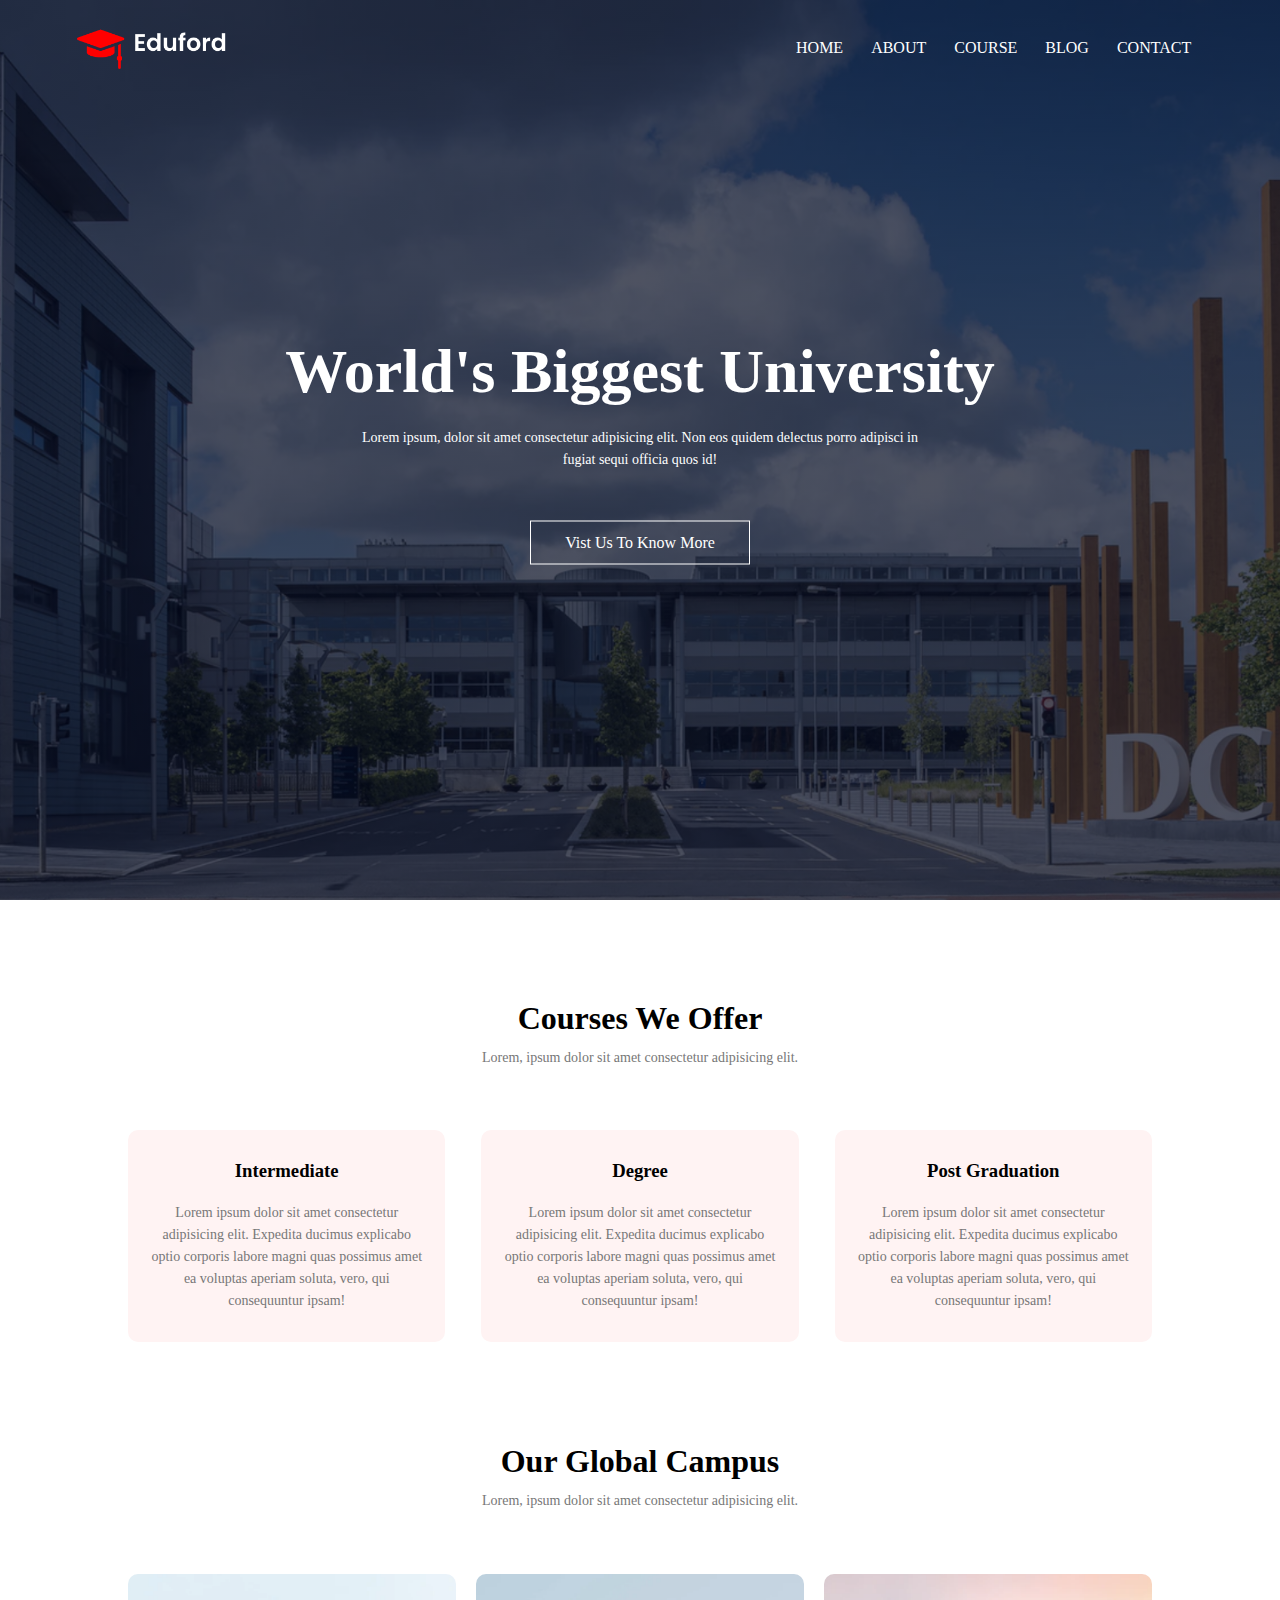
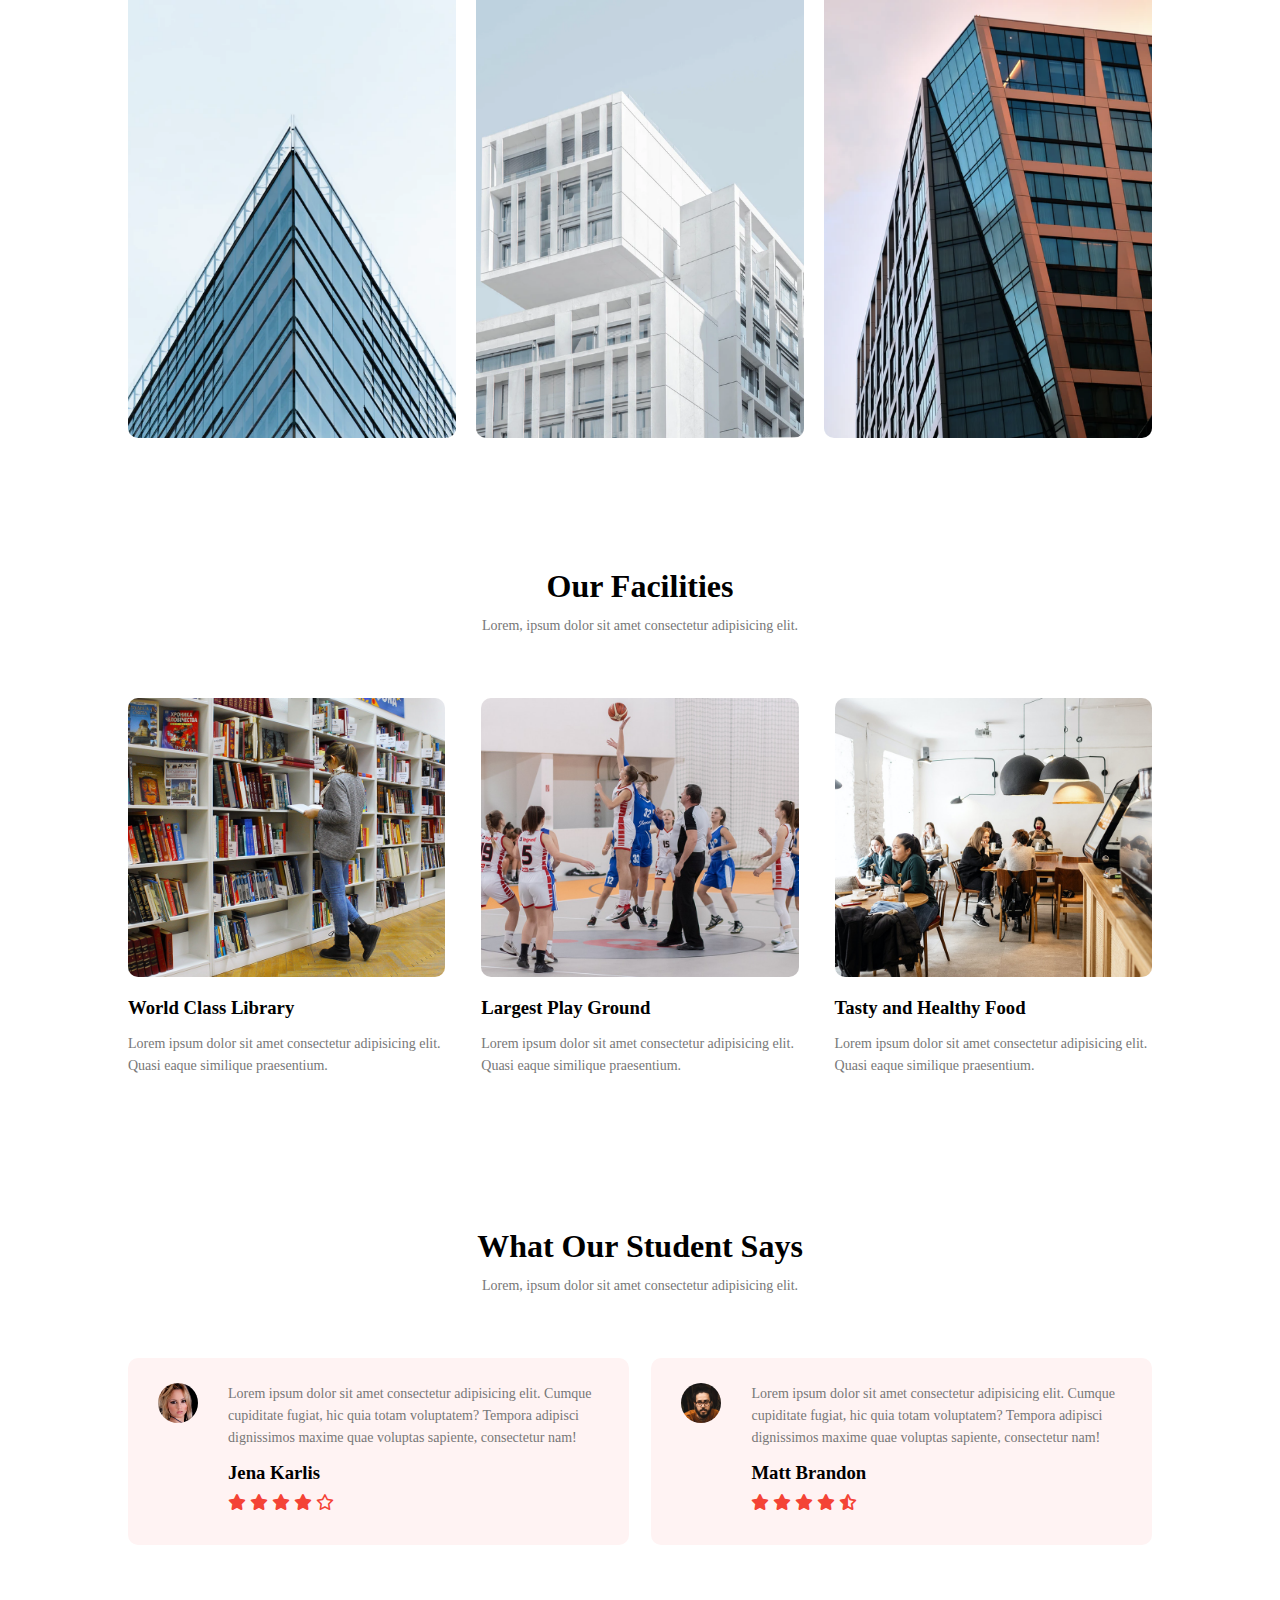
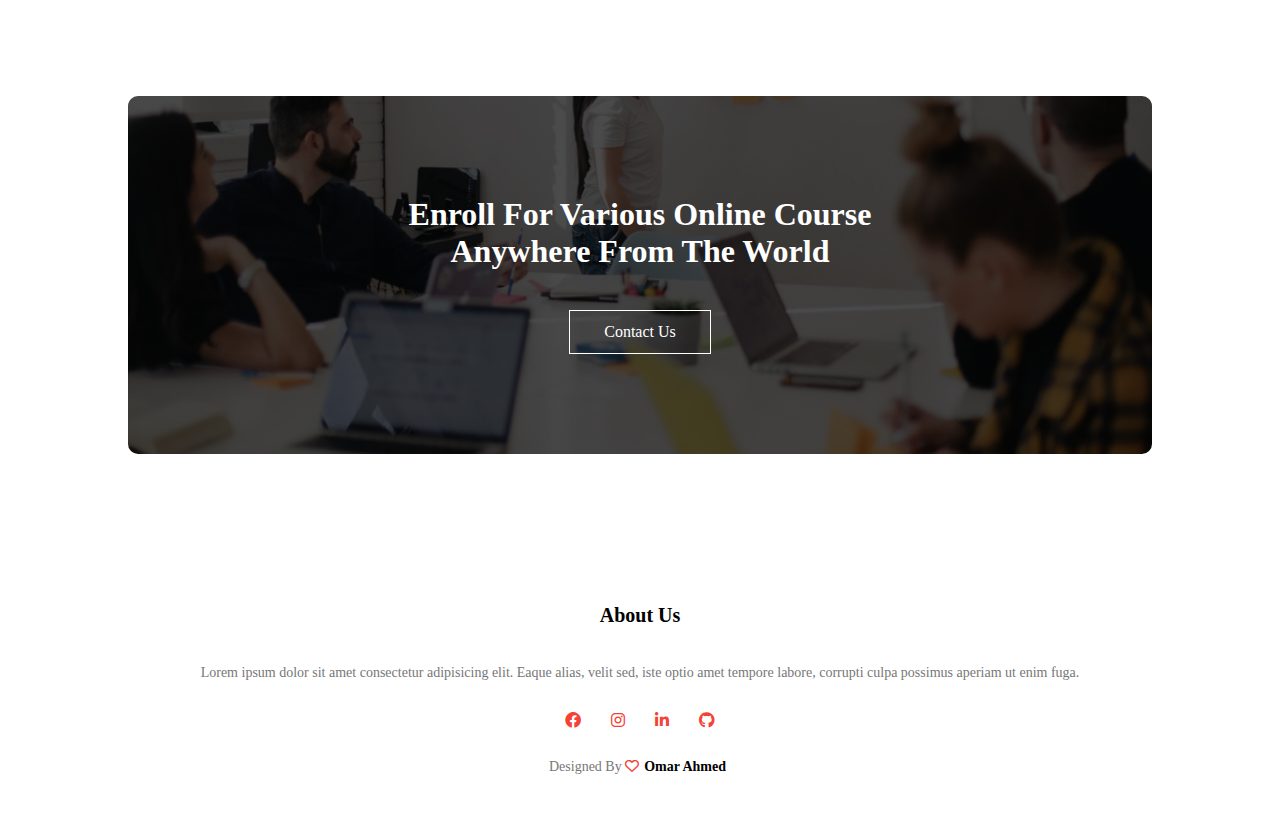
<file: index.html>
<!DOCTYPE html>
<html lang="en">
<head>
    <meta charset="UTF-8">
    <meta http-equiv="X-UA-Compatible" content="IE=edge">
    <meta name="viewport" content="width=device-width, initial-scale=1.0">
    <link rel="stylesheet" href="./css/all.min.css">
    <link rel="stylesheet" href="./css/main.css">
    <title>Eduford</title>
    <link rel="icon" href="./images/high-school-icon-png-8.png">
</head>
<body>
    
    <section class="header">
        <nav>
            <a href="index.html"><img src="./images/logo.png" alt=""></a>
            <div class="navbar" id="navbar">
                <i class="fa-solid fa-xmark" onclick="hideMenu()"></i>
                <ul>
                    <li><a href="#">HOME</a></li>
                    <li><a href="about.html">ABOUT</a></li>
                    <li><a href="#course">COURSE</a></li>
                    <li><a href="#campus">BLOG</a></li>
                    <li><a href="#call">CONTACT</a></li>
                </ul>
            </div>
            <i class="fa-solid fa-bars" onclick="showMenu()"></i>
        </nav>

        <div class="text">
            <h1>World's Biggest University</h1>
            <p>Lorem ipsum, dolor sit amet consectetur adipisicing elit. Non eos quidem delectus porro adipisci in<br>fugiat sequi officia quos id!</p>
            <a href="" class="btn1">Vist Us To Know More</a>
        </div>
    </section>


    <section class="course" id="course">
        <h1>Courses We Offer</h1>
        <p class="p">Lorem, ipsum dolor sit amet consectetur adipisicing elit.</p>

        <div class="row">
            <div class="col-1">
                <h3>Intermediate</h3>
                <p>Lorem ipsum dolor sit amet consectetur adipisicing elit. Expedita ducimus explicabo optio corporis labore magni quas possimus amet ea voluptas aperiam soluta, vero, qui consequuntur ipsam!</p>
            </div>
            <div class="col-1">
                <h3>Degree</h3>
                <p>Lorem ipsum dolor sit amet consectetur adipisicing elit. Expedita ducimus explicabo optio corporis labore magni quas possimus amet ea voluptas aperiam soluta, vero, qui consequuntur ipsam!</p>
            </div>
            <div class="col-1">
                <h3>Post Graduation</h3>
                <p>Lorem ipsum dolor sit amet consectetur adipisicing elit. Expedita ducimus explicabo optio corporis labore magni quas possimus amet ea voluptas aperiam soluta, vero, qui consequuntur ipsam!</p>
            </div>
        </div>
    </section>
    
    
    <section  class="campus" id="campus">
        <h1>Our Global Campus</h1>
        <p class="p2">Lorem, ipsum dolor sit amet consectetur adipisicing elit.</p>

        <div class="row">
            <div class="col-2">
                <img src="./images/london.png" alt="">
                <div class="hover">
                    <h3>LONDON</h3>
                </div>
            </div>
            <div class="col-2">
                <img src="./images/washington.png" alt="">
                <div class="hover">
                    <h3>WASHINGTON</h3>
                </div>
            </div>
            <div class="col-2">
                <img src="./images/newyork.png" alt="">
                <div class="hover">
                    <h3>NEW YORK</h3>
                </div>
            </div>
        </div>
        
    </section>


    <section class="fact">
        <h1>Our Facilities</h1>
        <p class="p3">Lorem, ipsum dolor sit amet consectetur adipisicing elit.</p>

        <div class="row">
            <div class="col-3">
                <img src="./images/library.png" alt="">
                <h3>World Class Library</h3>
                <p>Lorem ipsum dolor sit amet consectetur adipisicing elit. Quasi eaque similique praesentium.</p>
            </div>
            <div class="col-3">
                <img src="./images/basketball.png" alt="">
                <h3>Largest Play Ground</h3>
                <p>Lorem ipsum dolor sit amet consectetur adipisicing elit. Quasi eaque similique praesentium.</p>
            </div>
            <div class="col-3">
                <img src="./images/cafeteria.png" alt="">
                <h3>Tasty and Healthy Food</h3>
                <p>Lorem ipsum dolor sit amet consectetur adipisicing elit. Quasi eaque similique praesentium.</p>
            </div>
        </div>
    </section>


    <section class="next">
        <h1 class="h1">What Our Student Says</h1>
        <p class="p4">Lorem, ipsum dolor sit amet consectetur adipisicing elit.</p>

        <div class="row">
            <div class="col-4">
                <img src="./images/user1.jpg" alt="">
                <div>
                    <p>Lorem ipsum dolor sit amet consectetur adipisicing elit. Cumque cupiditate fugiat, hic quia totam voluptatem? Tempora adipisci dignissimos maxime quae voluptas sapiente, consectetur nam!</p>
                    <h3>Jena Karlis</h3>
                    <i class="fa-solid fa-star"></i>
                    <i class="fa-solid fa-star"></i>
                    <i class="fa-solid fa-star"></i>
                    <i class="fa-solid fa-star"></i>
                    <i class="fa-regular fa-star"></i>
                </div>
            </div>
            <div class="col-4">
                <img src="./images/user2.jpg" alt="">
                <div>
                    <p>Lorem ipsum dolor sit amet consectetur adipisicing elit. Cumque cupiditate fugiat, hic quia totam voluptatem? Tempora adipisci dignissimos maxime quae voluptas sapiente, consectetur nam!</p>
                    <h3>Matt Brandon</h3>
                    <i class="fa-solid fa-star"></i>
                    <i class="fa-solid fa-star"></i>
                    <i class="fa-solid fa-star"></i>
                    <i class="fa-solid fa-star"></i>
                    <i class="fa-solid fa-star-half-stroke"></i>
                </div>
            </div>
        </div>

    </section>


    <section class="call" id="call">
        <h1>Enroll For Various Online Course<br>Anywhere From The World</h1>
        <a href="" class="btn1">Contact Us</a>
    </section>

    
    <section class="footer">
        <h4>About Us</h4>
        <p>Lorem ipsum dolor sit amet consectetur adipisicing elit. Eaque alias, velit sed, iste optio amet tempore labore, corrupti culpa possimus aperiam ut enim fuga.</p>

        <div class="icons">
            <i class="fa-brands fa-facebook"></i>
            <i class="fa-brands fa-instagram"></i>
            <i class="fa-brands fa-linkedin-in"></i>
            <i class="fa-brands fa-github"></i>
        </div>
        <p>Designed By <i class="fa-regular fa-heart"></i><a href="https://github.com/omarahmed74" class="omar">Omar Ahmed</a></p>
    </section>
    


    
<script src="./js/app.js"></script>
</body>
</html>
</file>
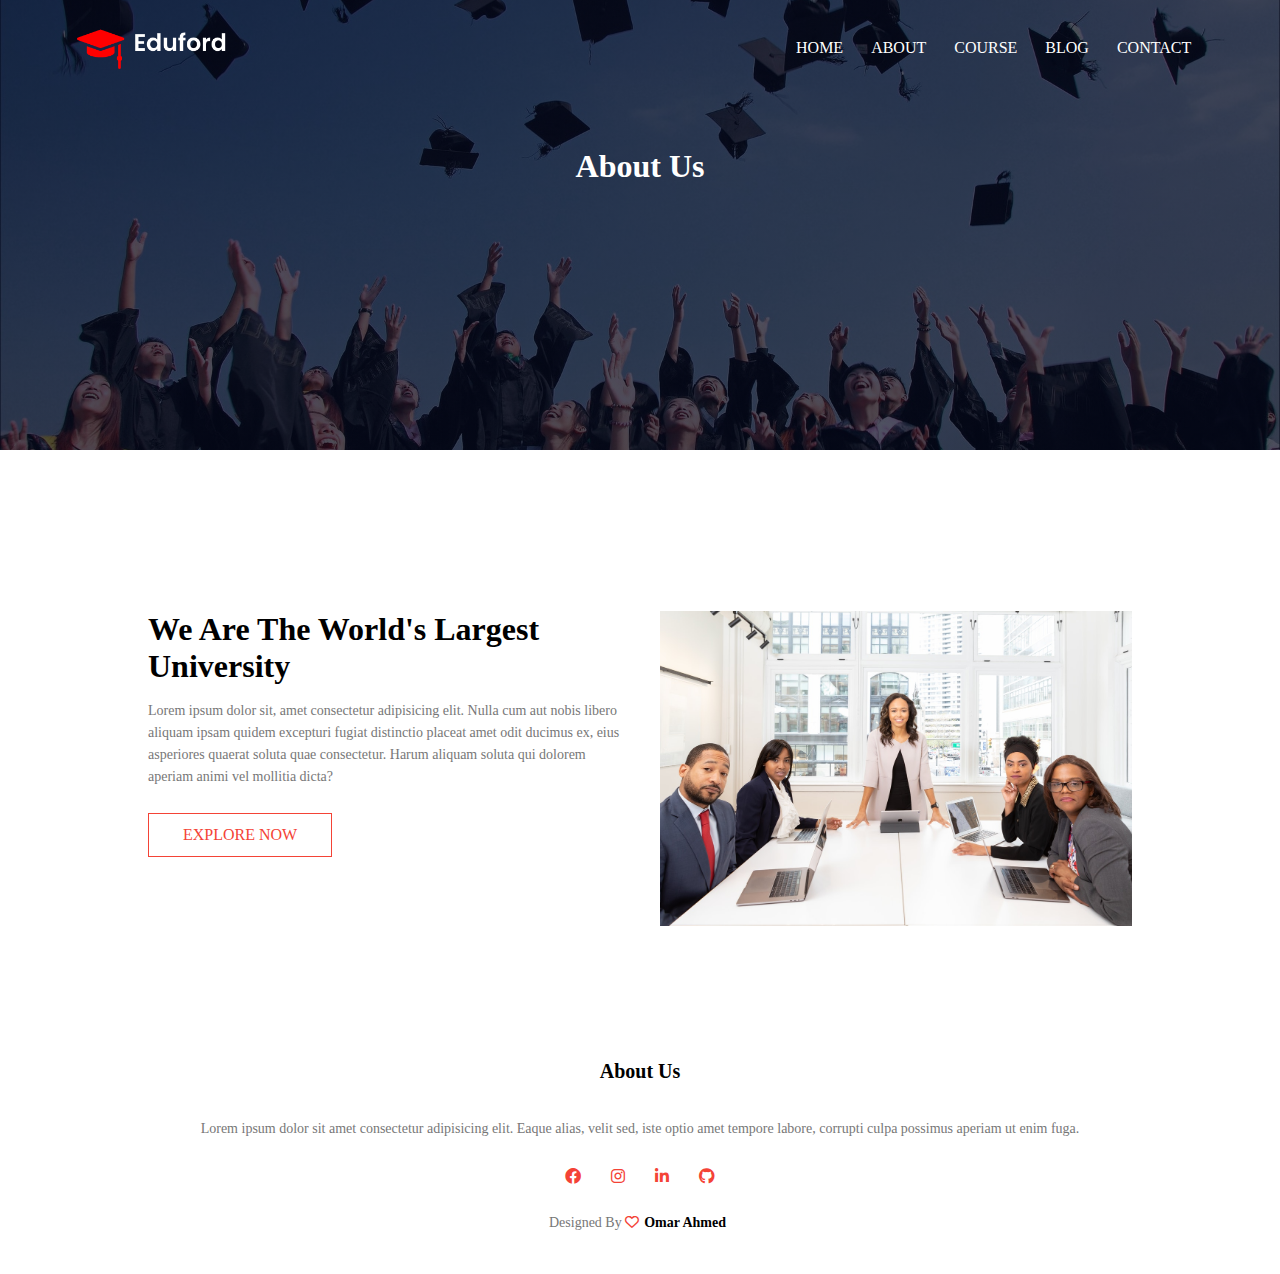
<file: about.html>
<!DOCTYPE html>
<html lang="en">
<head>
    <meta charset="UTF-8">
    <meta http-equiv="X-UA-Compatible" content="IE=edge">
    <meta name="viewport" content="width=device-width, initial-scale=1.0">
    <link rel="stylesheet" href="./css/all.min.css">
    <link rel="stylesheet" href="./css/main.css">
    <title>Document</title>
</head>
<body>
    
    <section class="sub-header">
        <nav>
            <a href="index.html"><img src="./images/logo.png" alt=""></a>
            <div class="navbar" id="navbar">
                <i class="fa-solid fa-xmark" onclick="hideMenu()"></i>
                <ul>
                    <li><a href="index.html">HOME</a></li>
                    <li><a href="index.html">ABOUT</a></li>
                    <li><a href="index.html">COURSE</a></li>
                    <li><a href="index.html">BLOG</a></li>
                    <li><a href="index.html">CONTACT</a></li>
                </ul>
            </div>
            <i class="fa-solid fa-bars" onclick="showMenu()"></i>
        </nav>
        <h1>About Us</h1>
    </section> 


    <section class="about-2">
        <div class="row">
            <div class="about-col">
                 <h1> We Are The World's Largest University</h1>
                 <p>Lorem ipsum dolor sit, amet consectetur adipisicing elit. Nulla cum aut nobis libero aliquam ipsam quidem excepturi fugiat distinctio placeat amet odit ducimus ex, eius asperiores quaerat soluta quae consectetur. Harum aliquam soluta qui dolorem aperiam animi vel mollitia dicta?</p>
                 <a href="" class="btn1 bt2">EXPLORE NOW</a>
            </div>
            <div class="about-col">
                <img src="./images/about.jpg" alt="">
            </div>
        </div>
    </section>



    
    
    
   





    
    <section class="footer">
        <h4>About Us</h4>
        <p>Lorem ipsum dolor sit amet consectetur adipisicing elit. Eaque alias, velit sed, iste optio amet tempore labore, corrupti culpa possimus aperiam ut enim fuga.</p>

        <div class="icons">
            <i class="fa-brands fa-facebook"></i>
            <i class="fa-brands fa-instagram"></i>
            <i class="fa-brands fa-linkedin-in"></i>
            <i class="fa-brands fa-github"></i>
        </div>
        <p>Designed By <i class="fa-regular fa-heart"></i><a href="https://github.com/omarahmed74" class="omar">Omar Ahmed</a></p>
    </section>
    


    
<script src="./js/app.js"></script>
</body>
</html>
</file>
<file: css/main.css>
*{
    padding: 0;
    margin: 0;
}

html {
    scroll-behavior: smooth;
}

.header {
    min-height: 100vh;
    width: 100%;
    background-image: linear-gradient(rgba(4 , 9, 30 ,0.7),rgba(4 , 9, 30 ,0.7)) , url(../images/banner.png);
    background-position: center;
    background-size: cover;
    position: relative;
}

nav {
    display: flex;
    justify-content: space-between;
    align-items: center;
    padding: 2% 6%;
}

nav img {
    width: 150px;
}

.navbar {
    flex: 1;
    text-align: right;
}

.navbar ul li {
    list-style-type: none;
    display: inline-block;
    padding: 8px 12px;
}

.navbar ul li a {
    text-decoration: none;
    color: white;
}

.navbar ul li::after {
    content: "";
    width: 0%;
    height: 2px;
    background: #f44336;
    display: block;
    margin: auto;
    transition: all 0.5s ease-in-out;
}

.navbar ul li:hover::after{
    width: 100%; 
}

.text {
    width: 90%;
    color: white;
    position: absolute;
    top: 50%;
    left: 50%;
    transform: translate(-50% , -50%);
    text-align: center;
}

.text h1 {
    font-size: 62px;
}

.text p {
    margin: 10px 0px 40px;
    font-size: 14px;
    color: white;
}

.btn1 {
    text-decoration: none;
    display: inline-block;
    border: 1px solid white;
    color: white;
    padding: 12px 34px;
    background: transparent;
    position: relative;
    cursor: pointer;
    transition: all .5s ease-in-out;
}

.btn1:hover {
    border: 1px solid  #f44336;
    background:  #f44336;
}

nav .fa-solid{
    display: none;
}

.course {
    width: 80%;
    margin: auto;
    text-align: center;
    padding-top: 100px;
}

h1 {
    font-size: 32px;
    font-weight: 600;
}

p {
    color: #777;
    font-size: 14px;
    font-weight: 300;
    line-height: 22px;
    padding: 10px;
}

.row {
    display: flex;
    justify-content: space-between;
    margin-top: 5%;
}

.col-1 {
    flex-basis: 31%;
    background: #fff3f3;
    border-radius: 10px;
    margin-bottom: 5%;
    padding: 20px 10px;
    box-sizing: border-box;
    transition: all 0.5s;
}

.col-1 h3 {
    text-align: center;
    font-weight: 600;
    margin: 10px 0px;
}

.col-1:hover {
    box-shadow: 0 0 20px 0px rgba(0 , 0, 0 ,0.2);
}

.campus {
    width: 80%;
    margin: auto;
    text-align: center;
    padding-top: 50px;
}

.col-2 {
    flex-basis: 32%;
    border-radius: 10px;
    margin-bottom: 30px;
    position: relative;
    overflow: hidden;
}

.col-2 img {
    width: 100%;
    display: block;
}

.hover h3 {
    width: 100%;
    color: white;
    font-weight: 600;
    font-size: 26px;
    bottom: 0;
    left: 50%;
    transform: translateX(-50%);
    position: absolute;
    opacity: 0;
    transition: all 0.5s;
}

.hover:hover h3 {
    bottom: 49%;
    opacity: 1;
}

.hover {
    background: transparent;
    height: 100%;
    width: 100%;
    position: absolute;
    top: 0;
    left: 0;
    transition: all 0.5s ;
}

.hover:hover {
    background: rgba(226, 0, 0,0.7);
}

.fact {
    width: 80%;
    margin: auto;
    text-align: center;
    padding-top: 100px;
}

.col-3 {
    flex-basis: 31%;
    border-radius: 10px;
    margin-bottom: 5%;
    text-align: left;
}

.col-3 img {
    width: 100%;
    border-radius: 10px;
}

.col-3 h3 {
    margin-top: 16px;
    margin-bottom: 14px;
    text-align: left;
}

.col-3 p {
    padding: 0;
}

.next {
    width: 80%;
    margin: auto;
    text-align: center;
    padding-top: 100px;
}

.col-4 {
    flex-basis: 44%;
    border-radius: 10px;
    margin-bottom: 5%;
    text-align: left;
    background: #fff3f3;
    padding: 25px;
    display: flex;
    cursor: pointer;
}

.col-4 img {
    height: 40px;
    margin-left: 5px;
    margin-right: 30px;
    border-radius: 50%;
}

.col-4 p {
    padding: 0;
}

.col-4 h3 {
    margin-top: 13px;
    text-align: left;
}

.col-4 .fa-star , .fa-star-half-stroke{
    color: #f44336;
    padding: 10px 0px;
}

.call {
    margin: 100px auto;
    width: 80%;
    background-image: linear-gradient(rgba(0, 0, 0 ,0.7),rgba(0, 0, 0 ,0.7)) , url(../images/banner2.jpg);
    background-position: center;
    background-size: cover;
    padding: 100px 0px;
    border-radius: 10px;
    text-align: center;
}

.call h1 {
    color: white;
    margin-bottom: 40px;
    padding: 0;
}

.footer {
    width: 100%;
    text-align: center;
    padding: 30px 0px;
}

.footer h4 {
    margin-bottom: 25px;
    margin-top: 20px;
    font-weight: 600;
    font-size: 20px;
}

.icons {
    transition:  0.5;
}

.icons .fa-brands {
    color: #f44336;
    margin: 0px 13px;
    cursor: pointer;
    padding: 18px 0px;
}

.fa-heart {
    color: #f44336;
}

.omar {
    text-decoration: none;
    color: black;
    padding: 0px 5px;
    font-weight: 900;
}


/*---------sub-header-----*/

.sub-header {
    height: 50vh;
    width: 100%;
    background-image: linear-gradient(rgba(4 , 9, 30 ,0.7),rgba(4 , 9, 30 ,0.7)) , url(../images/background.jpg);
    background-position: center;
    background-size: cover;
    text-align: center;
    color: white;
}

.sub-header h1 {
    margin-top: 50px;
}

.about-2 {
    width: 80%;
    margin: auto;
    padding-top: 80px;
    padding-bottom: 50px;
}

.about-col {
    flex-basis: 48%;
    padding: 30px 20px;
}

.about-col img {
    width: 100%;
}

.about-col h1 {
    padding-top: 0;
}

.about-col p {
    padding: 15px 0px 25px;
}

.bt2 {
    border: 1px solid #f44336;
    color: #f44336;
    background: transparent;
}

.bt2:hover {
    background: #f44336;
    color: white;
}



















@media(max-width: 750px) {
    .text h1 {
        font-size: 27px;
    }

    .text p {
        font-size: 12px;
    }

    .text .btn1 {
        padding: 12px 30px;
        font-size: 15px;
    }

    .navbar ul li {
        display: block;
    }

    .navbar {
        position: absolute;
        background-color: #f44336;
        height: 100vh;
        width: 200px;
        top: 0;
        right: 0px;
        text-align: left;
        z-index: 999;
        display: none;

    }
    
    nav .fa-solid {
        display: block;
        margin: 10px;
        color: white;
        font-size: 35px;
        cursor: pointer;
    }

    .navbar ul {
        margin: 100px 50px;
        
    }

    .navbar ul li {
        padding: 20px;
    }

    .row {
        flex-direction: column;
    }

    .col-4 img {
        margin-left: 0px;
        margin-right: 15px;
    }

    .call h1 {
        font-size: 18px;
    }

    .course  .p {
        font-size: 11px;
    }

    .campus .p2 {
        font-size: 11px;
    }
    
    .fact .p3 {
        font-size: 11px;
    }

    .next .p4 {
        font-size: 11px;
    }

    .next .h1 {
        font-size: 27px;
    }
}
</file>
